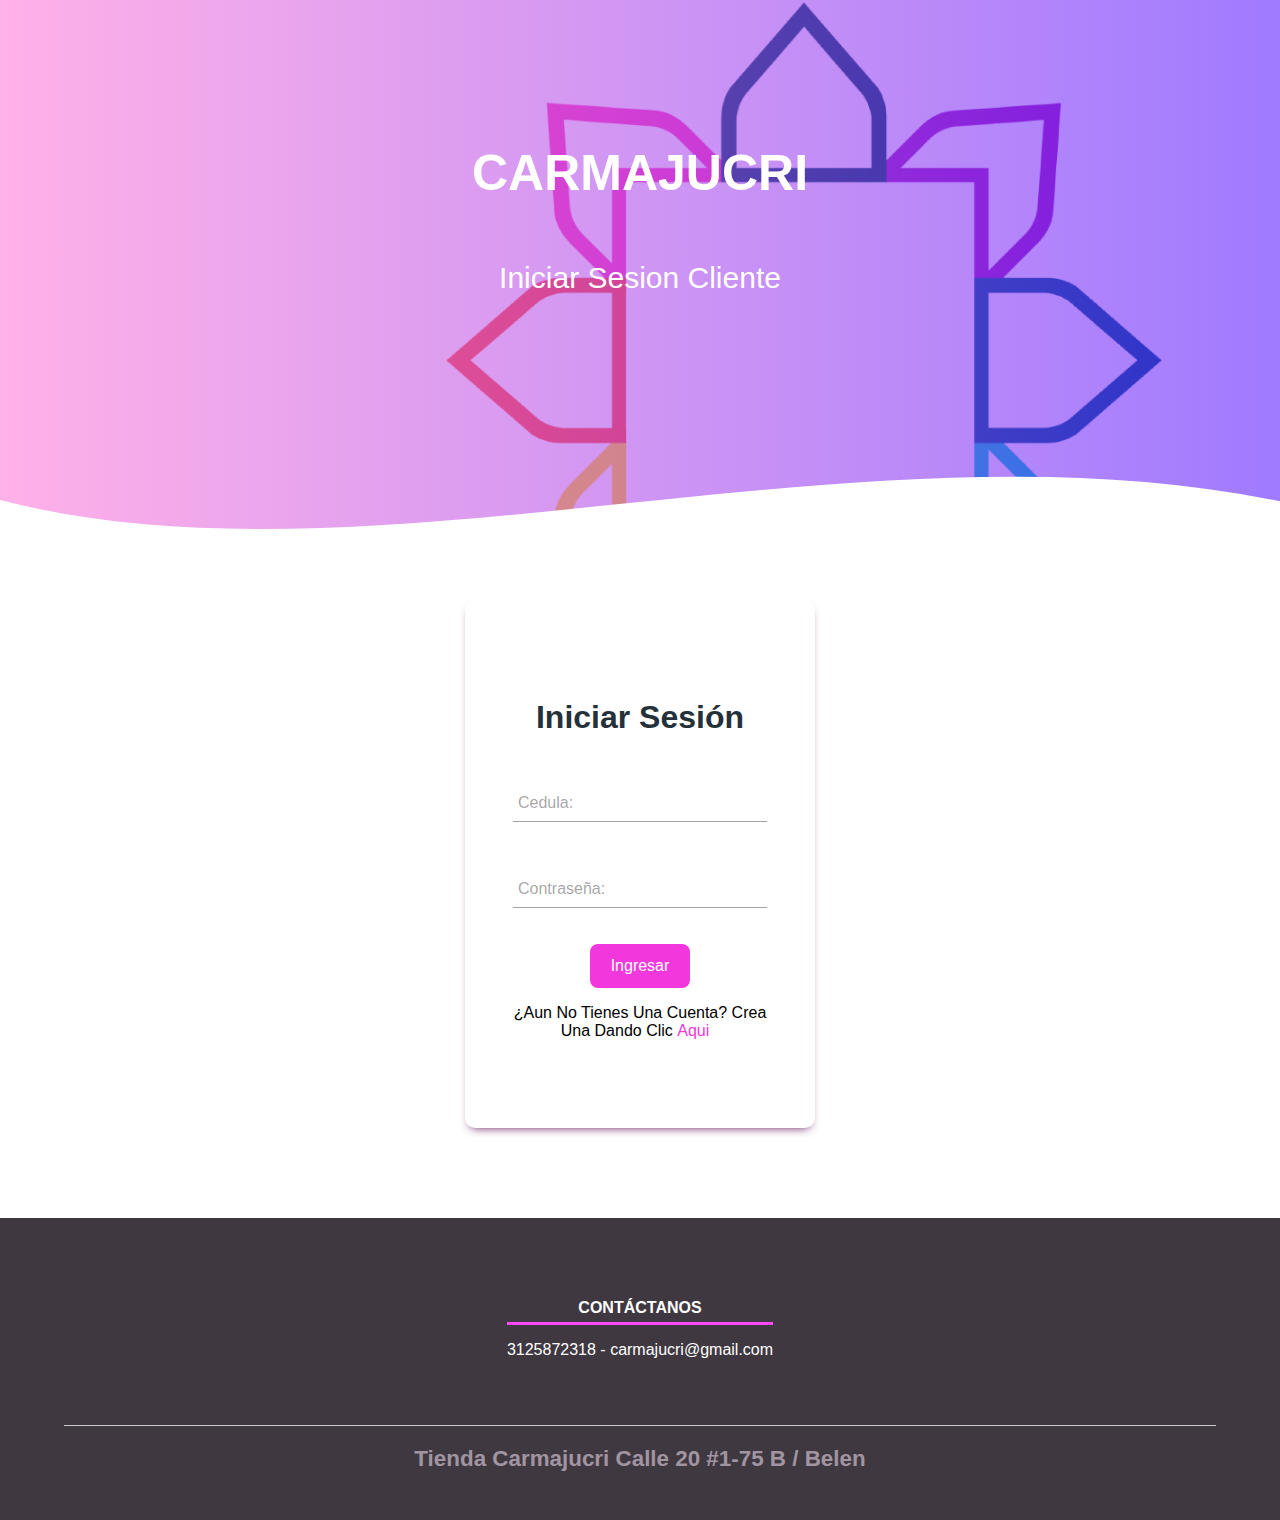
<file: index.html>
<!DOCTYPE html>
<html lang="en">

<head>
    <meta charset="UTF-8">
    <meta http-equiv="X-UA-Compatible" content="IE=edge">
    <meta name="viewport" content="width=device-width, initial-scale=1.0">
    <title>CARMAJUCRI</title>
    <link rel="stylesheet" href="CSS/estilos.css">
    <link rel="stylesheet" href="https://cdnjs.cloudflare.com/ajax/libs/font-awesome/6.1.1/css/all.min.css">
</head>

<body>
    <header>
        <section class="textos-header">
            <h1>CARMAJUCRI</h1>
            <h2>Iniciar Sesion Cliente</h2>
        </section>
        <div class="wave" style="height: 150px; overflow: hidden;"><svg viewBox="0 0 500 150" preserveAspectRatio="none"
                style="height: 100%; width: 100%;">
                <path d="M0.00,49.98 C149.99,150.00 349.20,-49.98 517.21,61.67 L500.00,150.00 L0.00,150.00 Z"
                    style="stroke: none; fill: rgb(255, 255, 255);"></path>
            </svg></div>
    </header>


        <div id="formu">
            <form class="form" action="iniciar.php" method="POST">
                <h2 class="form_title">Iniciar Sesión</h2>
                <div class="form_container">
                    <div class="form_group">
                        <input type="number" name="cedula" id="name" class="form_input" placeholder=" " required>
                        <label for="name" class="form_label">Cedula:</label>
                        <span class="form_line"></span>
                    </div>
                </div>
                <div class="form_container">
                    <div class="form_group">
                        <input type="password" name="contra" id="con" class="form_input" placeholder=" " required>
                        <label for="con" class="form_label">Contraseña:</label>
                        <span class="form_line"></span>
                    </div>
                </div><br><br>

                <input type="submit" class="form_submit" value="Ingresar">

                <p>¿Aun No Tienes Una Cuenta? Crea Una Dando Clic <a href="crearusuario.html" class="aqui">Aqui</a></p>
              </form>
        </div><br><br><br><br><br>

        
</body>
<footer>
    <div class="contenedor-footer">
        <div class="content-foo">
            <h4>CONTÁCTANOS</h4>
            <p>3125872318 - carmajucri@gmail.com</p>
        </div>
    </div>
    <h2 class="titulo-final">Tienda Carmajucri Calle 20 #1-75 B / Belen</h2><br>
</footer>

</html>
</file>
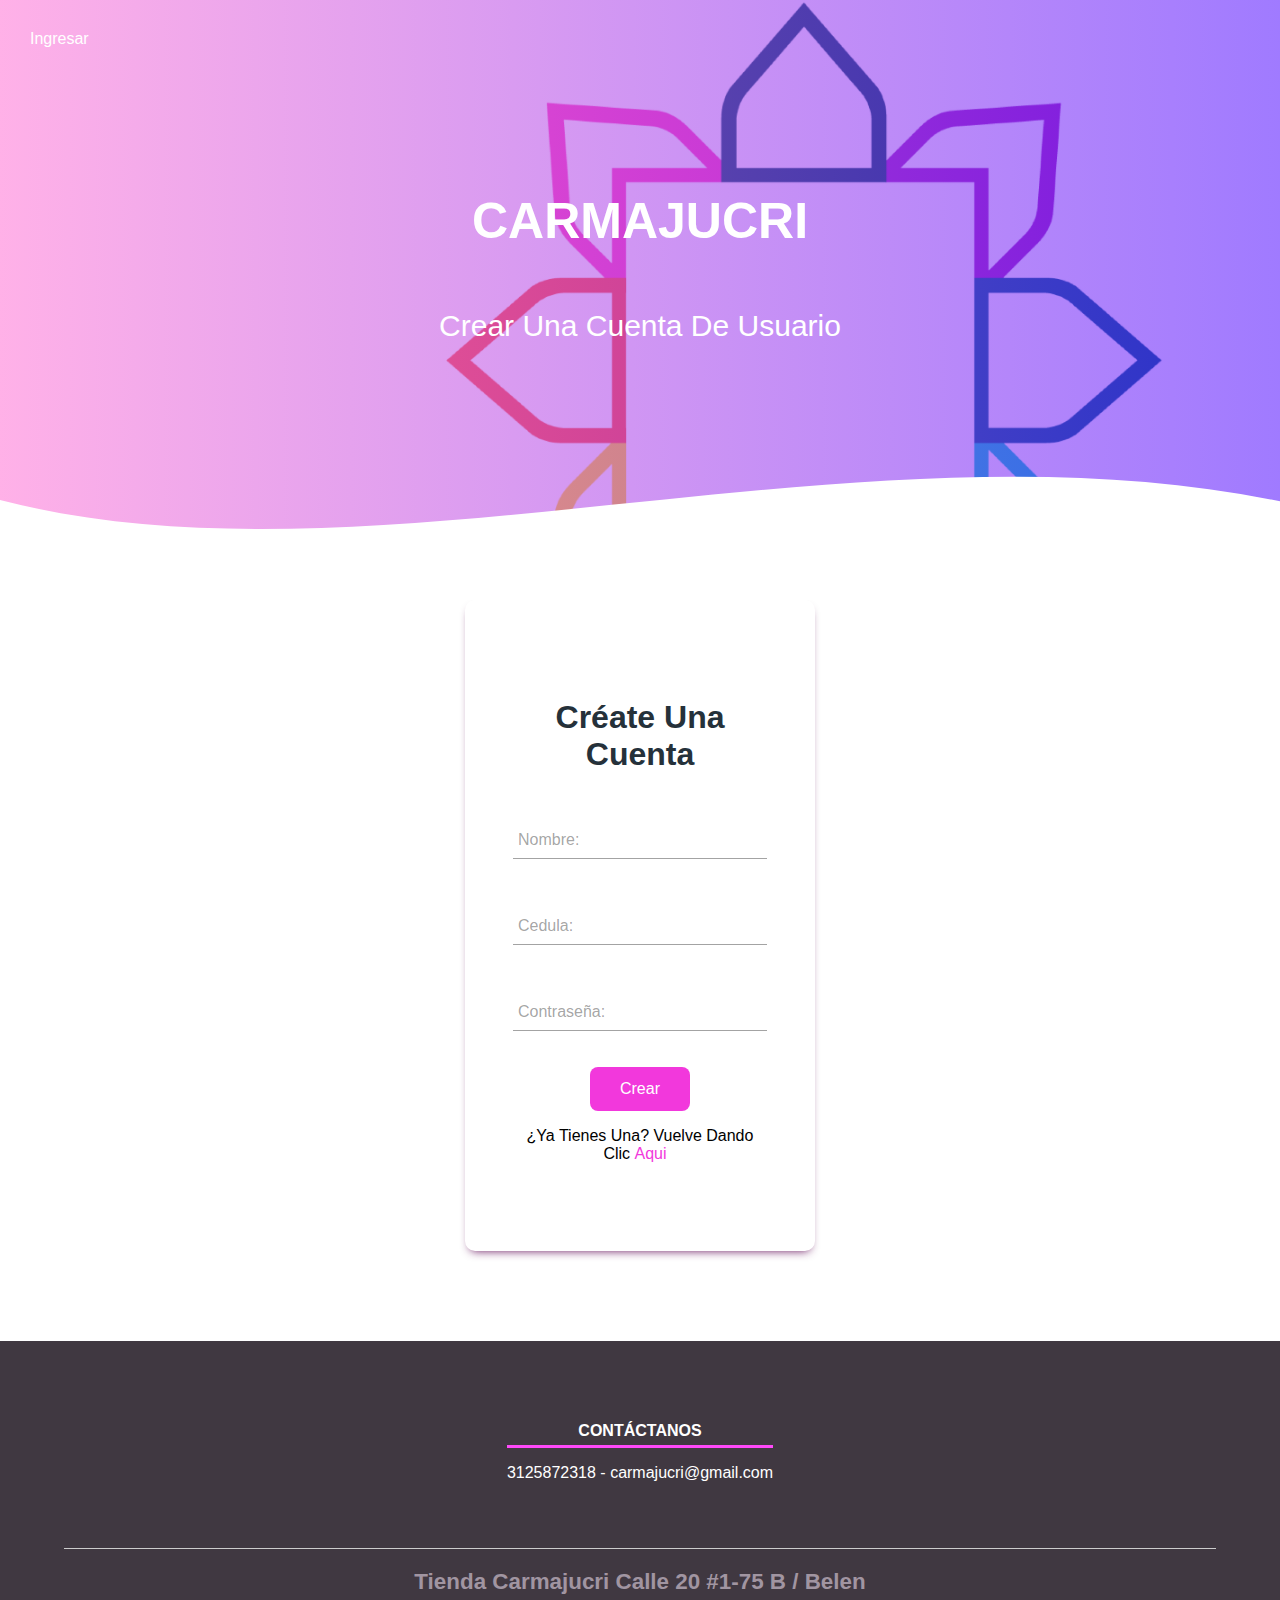
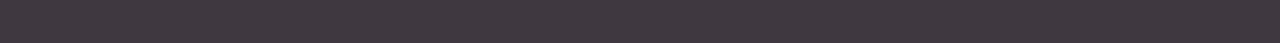
<file: crearusuario.html>
<!DOCTYPE html>
<html lang="en">

<head>
    <meta charset="UTF-8">
    <meta http-equiv="X-UA-Compatible" content="IE=edge">
    <meta name="viewport" content="width=device-width, initial-scale=1.0">
    <title>Usuario</title>
    <link rel="stylesheet" href="CSS/estilos.css">
    <link rel="stylesheet" href="https://cdnjs.cloudflare.com/ajax/libs/font-awesome/6.1.1/css/all.min.css">
</head>

<body>
    <header>
        <nav>
            <a href="index.html">Ingresar</a>
        </nav>
        <section class="textos-header">
            <h1>CARMAJUCRI</h1>
            <h2>Crear Una Cuenta De Usuario</h2>
        </section>
        <div class="wave" style="height: 150px; overflow: hidden;"><svg viewBox="0 0 500 150" preserveAspectRatio="none"
                style="height: 100%; width: 100%;">
                <path d="M0.00,49.98 C149.99,150.00 349.20,-49.98 517.21,61.67 L500.00,150.00 L0.00,150.00 Z"
                    style="stroke: none; fill: rgb(255, 255, 255);"></path>
            </svg></div>
    </header>
        <div id="formu">
            <form class="form" action="RegistrarUsurio.php" method="POST">
                <h2 class="form_title">Créate Una Cuenta</h2>
                <div class="form_container">
                    <div class="form_group">
                        <input type="text" name="Nom" id="name" class="form_input" placeholder=" " required>
                        <label for="name" class="form_label">Nombre:</label>
                        <span class="form_line"></span>
                    </div>
                </div>
                <div class="form_container">
                    <div class="form_group">
                        <input type="number" name="Cedula" id="ced" class="form_input" placeholder=" " required>
                        <label for="ced" class="form_label">Cedula:</label>
                        <span class="form_line"></span>
                    </div>
                </div>
                <div class="form_container">
                    <div class="form_group">
                        <input type="password" name="Contra" id="con" class="form_input" placeholder=" " required>
                        <label for="con" class="form_label">Contraseña:</label>
                        <span class="form_line"></span>
                    </div>
                </div><br><br>

                <input type="submit" class="form_submit" value="Crear">

                <p>¿Ya Tienes Una? Vuelve Dando Clic <a href="index.html" class="aqui">Aqui</a></p>
              </form>
        </div><br><br><br><br><br>
</body>
<footer>
    <div class="contenedor-footer">
        <div class="content-foo">
            <h4>CONTÁCTANOS</h4>
            <p>3125872318 - carmajucri@gmail.com</p>
        </div>
    </div>
    <h2 class="titulo-final">Tienda Carmajucri Calle 20 #1-75 B / Belen</h2><br>
</footer>

</html>
</file>
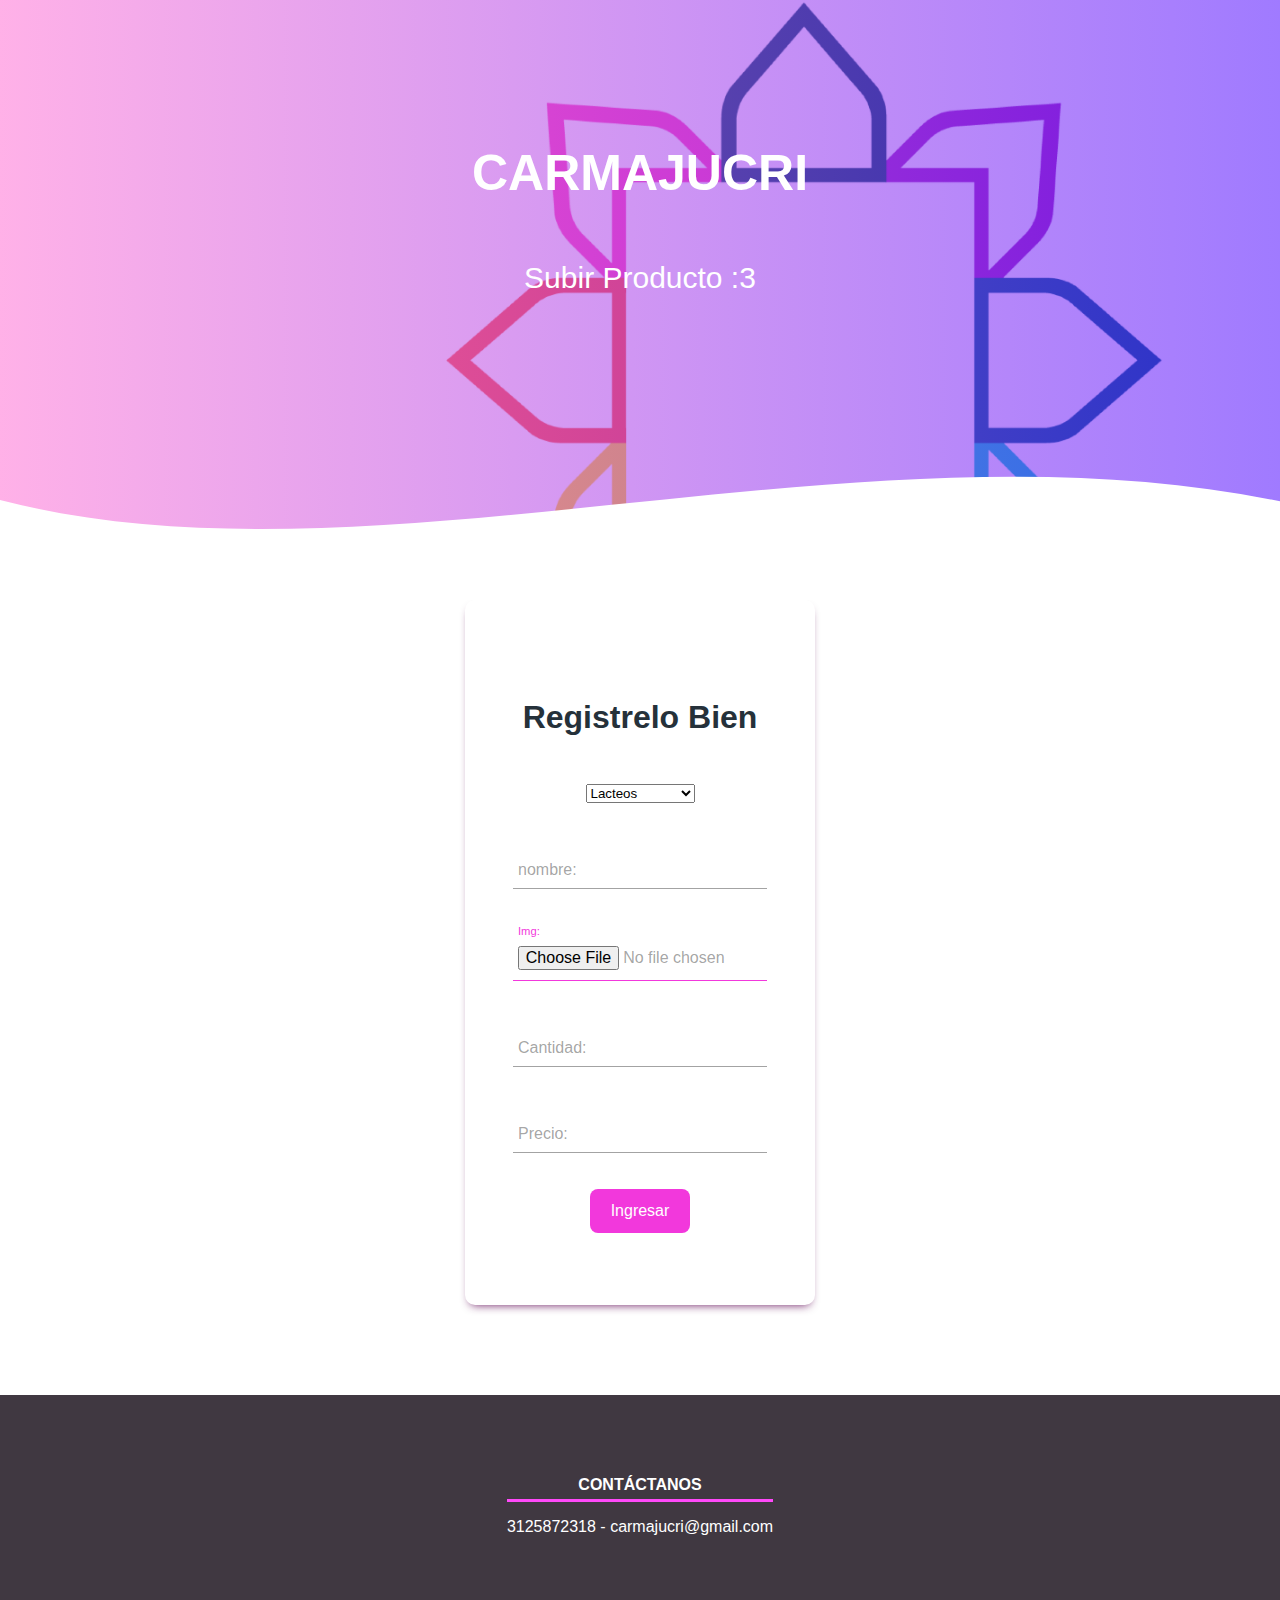
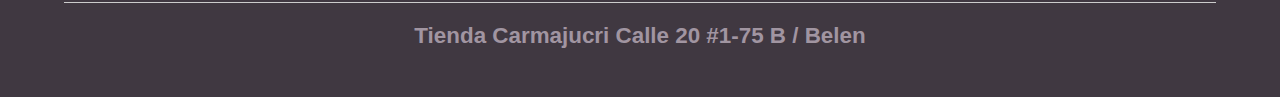
<file: subirIMG.html>
<!DOCTYPE html>
<html lang="en">

<head>
    <meta charset="UTF-8">
    <meta http-equiv="X-UA-Compatible" content="IE=edge">
    <meta name="viewport" content="width=device-width, initial-scale=1.0">
    <title>CARMAJUCRI</title>
    <link rel="stylesheet" href="CSS/estilos.css">
    <link rel="stylesheet" href="https://cdnjs.cloudflare.com/ajax/libs/font-awesome/6.1.1/css/all.min.css">
</head>

<body>
    <header>
        <section class="textos-header">
            <h1>CARMAJUCRI</h1>
            <h2>Subir Producto :3</h2>
        </section>
        <div class="wave" style="height: 150px; overflow: hidden;"><svg viewBox="0 0 500 150" preserveAspectRatio="none"
                style="height: 100%; width: 100%;">
                <path d="M0.00,49.98 C149.99,150.00 349.20,-49.98 517.21,61.67 L500.00,150.00 L0.00,150.00 Z"
                    style="stroke: none; fill: rgb(255, 255, 255);"></path>
            </svg></div>
    </header>

        <div id="formu">
            <form class="form" action="Reg_img.php" method="POST">
                <h2 class="form_title">Registrelo Bien</h2>
                <div class="form_container">
                    <div class="form_group">
                        <select name="lista">
                            <option value="1"> Lacteos</option>
                            <option value="2"> Granos</option>
                            <option value="3"> Carnicos</option>
                            <option value="4"> Aseo</option>
                            <option value="5"> Aseo Personal</option>
                            <option value="6"> Bebidas</option>
                            <option value="7"> Medicamentos</option>
                            <option value="8"> Golocinas</option>
                        </select required>
                    </div>
                </div>
                <div class="form_container">
                    <div class="form_group">
                        <input type="text" name="nom" id="name" class="form_input" placeholder=" " required>
                        <label for="name" class="form_label">nombre:</label>
                        <span class="form_line"></span>
                    </div>
                </div>
                <div class="form_container">
                    <div class="form_group">
                        <input type="file" name="imagen" id="img" class="form_input" placeholder=" " required>
                        <label for="img" class="form_label">Img:</label>
                        <span class="form_line"></span>
                    </div>
                </div>
                <div class="form_container">
                    <div class="form_group">
                        <input type="number" name="cantidad" id="cant" class="form_input" placeholder=" " required>
                        <label for="cant" class="form_label">Cantidad:</label>
                        <span class="form_line"></span>
                    </div>
                </div>
                <div class="form_container">
                    <div class="form_group">
                        <input type="number" name="Precio" id="pre" class="form_input" placeholder=" " required>
                        <label for="pre" class="form_label">Precio:</label>
                        <span class="form_line"></span>
                    </div>
                </div><br><br>

                <input type="submit" class="form_submit" value="Ingresar">
              </form>
        </div><br><br><br><br><br>

        
</body>
<footer>
    <div class="contenedor-footer">
        <div class="content-foo">
            <h4>CONTÁCTANOS</h4>
            <p>3125872318 - carmajucri@gmail.com</p>
        </div>
    </div>
    <h2 class="titulo-final">Tienda Carmajucri Calle 20 #1-75 B / Belen</h2><br>
</footer>

</html>
</file>
<file: CSS/estilos.css>
*{
    box-sizing: border-box;
}
body {
    margin: 0;
    background: rgb(255, 255, 255);
    font-family: sans-serif;
}
img {
    display: block;
    width: 100%;
}

.titulo{
  color: #ff49f9;
  font-size: 30px;
  text-align: center;
  margin-bottom: 60px;
}
/* header */

header{
  width: 100%;
  height: 600px;
  background: #b5bc4e;  
  background: -webkit-linear-gradient(to right, hsla(318, 100%, 74%, 0.589), hsla(257, 100%, 50%, 0.52)), url(../IMG/Logo.png);
  background: linear-gradient(to right, hsla(318, 100%, 74%, 0.589), hsla(257, 100%, 50%, 0.52)), url(../IMG/Logo.png);
  background-size: cover;
  background-attachment: fixed;
  position: relative; 
}

nav{
  text-align: left;
  padding: 30px 50px 0 30px;
}

nav > a{
  color: #fff;
  font-weight: 300;
  text-decoration: none;
  margin-right: 10px;
}

nav > a:hover{
  text-decoration: underline;
}

header .textos-header{
  display: flex;
  height: 430px;
  width: 100%;
  align-items: center;
  justify-content: center;
  flex-direction: column;
  text-align: center;
}

.textos-header h1{
  font-size: 50px;
  color: #fff;
}

.textos-header h2{
  font-size: 30px;
  font-weight: 300;
  color: #fff;
}

.wave{
  position: absolute;
  bottom: 0;
  width: 100%;
}

/* Estilos del Menu */
.main-nav {
    opacity: 0;
    visibility: hidden;
    transition: all 0.5s;
    z-index: 999999;
}
.menu{
    position: absolute;
    top: 350px;
    left: 0;
    background: #212121;
    width: 100%;
    list-style: none;
    padding: 0px;
    margin: 0;
}
.menu__item {
    text-align: center;
    margin: auto;
}
.menu__link {
    font-size: 1.9em;
    padding: 20px;
    color: white;
    text-decoration: none;
    position: relative;
    display: block;
}
.menu__link:hover {
    background: white;
    color: #212121;
}
  
.mostrar{
    opacity: 1;
    visibility: visible;
}

.icon-menu {
    font-size: 2.5em;
    border: 1px solid #2e2e2e;
    display: block;
    padding: 10px 20px;
    cursor: pointer;
    margin-left: auto;
}
.main-header__btn {
    font-size: 1.6em;
    display: block;
    padding: 10px 30px;
    color: #454546;
    border: 1px solid #454546;
    text-decoration: none;
}
.main-header__input {
    font-size: 1.3em;
    display: block;
    padding: 10px;
    width: 50%;
}
.main{
    padding: 0 20px;
}
.main-header__txt{
    color: #2e2e2e;
    font-size: 2.2em;
}
.main-header__txtt{
    color: #2e2e2e;
    font-size: 1.1em;
}

/* FORMULARIO */

.form{
  background-color: #fff;
  margin: auto;
  width: 65%;
  max-width: 350px;
  padding: 4.5em 3em;
  border-radius: 10px;
  box-shadow: 0 5px 10px -5px rgba(55, 1, 62, 0.737);
  text-align: center;
  margin-bottom: 3%;
}

.form_title{
  color: #25313a;
  font-size: 2rem;
  margin-bottom: .5em;
}

.form_paragraph{
  font-weight: 300;
}

.form_container{
  margin-top: 3em;
  display: grid;
  gap: 2.5em;
}

.form_group{
  position: relative;
  color: #5757577e;
}

.form_input{
  width: 100%;
  background: none;
  color: #25313a;
  font-size: 1rem;
  padding: .6em .3em;
  border: none;
  outline: none;
  border-bottom: 1px solid;
  color: #25313a;
}

.form_input:focus + .form_label,
.form_input:not(:placeholder-shown) + .form_label{
  transform: translateY(-12px) scale(.7);
  transform-origin: left top;
  color: #d338f2;
}

.form_label{
  color: #4444447e;
  cursor: pointer;
  position: absolute;
  top: 0;
  left: 5px;
  transform: translateY(10px);
  transform: transform .5s, color .3s;
}

.form_submit{
  width: 100px;
  background-color: #d338f2;
  color: #fff;
  font-family: 'Roboto', sans-serif;
  font-weight: 300;
  font-size: 1rem;
  padding: .8em 0;
  border: none;
  border-radius: .5em;
}

.form_line{
  position: absolute;
  bottom: 0;
  left: 0;
  width: 100%;
  height: 1px;
  background-color: #d338f2;
  transform: scale(0);
  transform: left bottom;
  transform: transform .4s;
}

.form_input:focus ~ .form_line,
.form_input:not(:placeholder-shown) ~ .form_line{
  transform: scale(1);
}

/* about us */

.contenedor-sobre-afianzamiento{
  display: flex;
  justify-content: space-evenly;
}

.imagen-about-us{
  width: 25%;
}

.sobre-afianzamiento .contenido-textos{
  width: 48%;
}

.contenido-textos h3{
  margin-bottom: 15px;
}

.contenido-textos h3 span{
  background: #ff49f9;
  color: #fff;
  border-radius: 50%;
  display: inline-block;
  text-align: center;
  width: 30px;
  height: 30px;
  padding: 2px;
  box-shadow: 0 0 6px 0 rgba(0, 0, 0, .5);
  margin-right: 5px;
}

.contenido-textos p{
  padding: 0px 0px 30px 15px;
  font-weight: 300;
  text-align: justify;
}

/* FORMULARIO */

.form{
  background-color: #fff;
  margin: auto;
  width: 65%;
  max-width: 350px;
  padding: 4.5em 3em;
  border-radius: 10px;
  box-shadow: 0 5px 10px -5px rgba(91, 0, 81, 0.9);
  text-align: center;
}

.form_title{
  color: #25313a;
  font-size: 2rem;
  margin-bottom: .5em;
}

.form_paragraph{
  font-weight: 300;
}

.form_container{
  margin-top: 3em;
  display: grid;
  gap: 2.5em;
}

.form_group{
  position: relative;
  color: #5757577e;
}

.form_input{
  width: 100%;
  background: none;
  color: #4444447e;
  font-size: 1rem;
  padding: .6em .3em;
  border: none;
  outline: none;
  border-bottom: 1px solid;
  color: #4444447e;
}
.aqui{
  color: #f238dc;
  font-weight: 300;
  text-decoration: none;
  margin-right: 10px;
}

.aqui:hover{
  text-decoration: underline;
}

.form_input:focus + .form_label,
.form_input:not(:placeholder-shown) + .form_label{
  transform: translateY(-12px) scale(.7);
  transform-origin: left top;
  color: #f238dc;
}

.form_label{
  color: #4444447e;
  cursor: pointer;
  position: absolute;
  top: 0;
  left: 5px;
  transform: translateY(10px);
  transform: transform .5s, color .3s;
}

.form_submit{
  width: 100px;
  background-color: #f238dc;
  color: #fff;
  font-family: 'Roboto', sans-serif;
  font-weight: 300;
  font-size: 1rem;
  padding: .8em 0;
  border: none;
  border-radius: .5em;
}

.form_line{
  position: absolute;
  bottom: 0;
  left: 0;
  width: 100%;
  height: 1px;
  background-color: #f238dc;
  transform: scale(0);
  transform: left bottom;
  transform: transform .4s;
}

.form_input:focus ~ .form_line,
.form_input:not(:placeholder-shown) ~ .form_line{
  transform: scale(1);
}


/* ESTILOS DE SLIDER */

.container-slider {
    margin: 50px;
    position: relative;
    overflow: hidden;
}
.slider {
    display: flex;
    width: 900%;
    height: 350px;
    margin-left: -100%;
    position: relative;
}
.slider:before{
    content: "";
    position: absolute;
    z-index: 1;
    top: 0;
    left: 0;
    width: 100%;
    background: rgba(0,0,0,0.3);
    height: 100%;
}
.slider__section {
    width: 100%;
    position: relative;
}
.slider__img {
    display: block;
    width: 100%;
    height: 100%;
    object-fit: cover;
}
.slider__btn{
    position: absolute;
    width: 40px;
    height: 40px;
    background: rgba(255, 255, 255, 0.7);
    top: 50%;
    transform: translateY(-50%);
    font-size: 30px;
    font-weight: bold;
    font-family: monospace;
    text-align: center;
    border-radius: 50%;
    cursor: pointer;
    z-index: 2;
}
.slider__btn:hover {
    background: #fff;
}
.slider__btn--left {
    left: 10px;
}
.slider__btn--right {
    right: 10px;
}
.slider__content{
    position: absolute;
    top: 50%;
    left: 50%;
    color: white;
    transform: translate(-50%, -50%);
    width: 60%;
    text-align: center;
    z-index: 2;
}
.slider__title{
    font-size: 2.2em;
    margin: 0;
}
.slider__txt{
    margin: 5px 0;
}
.slider__link{
    display: block;
    font-weight: bold;
    border: 5px solid #dfaeff;
    color: white;
    padding: 10px;
    text-align: center;
    text-decoration: none;
    width: 150px;
    font-size: 1.5em;
    margin: 10px auto;
}

/* ESTILOS DE PRODUCTOS */
.main-title{
    font-size: 3.5em;
    color: #ff49f9;
}
.container-products{
    background: rgb(251, 247, 255);
    display: grid;
    grid-template-columns: repeat(2, 1fr);
    grid-gap: 10px;
    font-size: 1.5em;
}
.product{
    border: 1px solid rgb(84, 60, 85);
    padding: 20px;
    text-align: center;
    position: relative;
}
.product:before {
    content: "Ver";
    background: rgb(255, 177, 243);
    padding: 10px 20px;
    position: absolute;
    top: 15px;
    right: 20px;
    transform: rotate(-90deg);
    color: #383838;
    font-size: 1.5em;
}
.product__img{
    width: 100%;
    height: 350px;
    object-fit: cover;
}
.product__title{
    color: #383838;
    text-align: center;
}
.product__price{
    color: #383838;
    font-weight: bold;
}
.product__icon{
    color: #383838;
    display: block;
    margin: 20px 0;
}

/* ESTILOS EDITOR */
.container-editor{
    margin-top: 50px;
}
.editor__item{
    height: 200px;
    position: relative;
    overflow: hidden;
}
.editor__img{
    width: 100%;
    height: 200%;
    object-fit: cover;
}
.editor__circle{
    width: 200px;
    height: 200px;
    border: 3px solid rgb(142, 72, 168);
    border-radius: 50%;
    display: flex;
    justify-content: center;
    align-items: center;
    position: absolute;
    bottom: -200px;
    right: -150px;
    color: rgb(142, 72, 168);
    padding: 20px;
    padding-bottom: 70px;
    padding-right: 50px;
    font-size: 1.3em;
    text-align: center;
    font-weight: bold;
    transition: all 0.5s;
}
.editor__item:hover .editor__circle{
    transform: scale(1.2);
    bottom: -90px;
    right: -50px;
}
.editor__item:before{
    content: "";
    position: absolute;
    top: 0;
    left: 0;
    width: 100%;
    height: 100%;
    background: rgb(142, 72, 168,0.2);
    opacity: 0;
    transition: all 0.5s;
}
.editor__item:hover:before{
    opacity: 1;
}

/* ESTILOS FOOTER */

footer{
    background: #403841;
    padding: 60px 0 30px 0;
    margin: auto;
    overflow: hidden;
}

.contenedor-footer{
    display: flex;
    width: 90%;
    justify-content: space-evenly;
    margin: auto;
    padding-bottom: 50px;
    border-bottom: 1px solid #ccc;

}

.content-foo{
    font-size: 2em;
    text-align: center;
}

.content-foo h4{
    color: #fff;
    border-bottom: 3px solid #ff49f9;
    padding-bottom: 5px;
    margin-bottom: 10px;
}

.content-foo p{
    color: #fff;
}

.titulo-final{
    text-align: center;
    font-size: 2.4em;
    margin: 20px 0 0 0;
    color: #a195a1;
}




/* ESTILOS PARA TABLET */
@media screen and (min-width:768px) {
    .slider{
        height: 550px;
    }
    .editor__item{
        height: 350px;
    }
}

/* ESTILOS PARA WEB */
@media screen and (min-width:1024px) { 
    .container{
      width: 1000px;
      margin: auto;
    }
    .icon-menu {
      display: none;
      visibility: hidden;
    }
    .main-header .container--flex{
      display: flex;
      align-items: center;
    }
    .main-header__container{
      flex-wrap: wrap;
      align-content: flex-start;
    }
    .main-header__txt{
        font-size: 1.4em;
      width: 100%;
    }
    .main-header__container:nth-child(2){
      order: -1;
      width: 25%;
    }
    .main-header__container:nth-child(3){
      width: 25%;
      padding: 0 20px;
    }
    .main-header__title {
      width: 100%;
      font-size: 8em;
      margin: 0;
      border-bottom: 1px solid #ccc;
    }
    .main-header__link {
      margin-bottom: 20px;
    }
    .main-header__btn{
      width: 130px;
      padding: 10px;
      margin-bottom: 20px;
    }
    .main-header__input{
      width: 85%;
    }
    .main-nav{
      visibility: visible;
      opacity: 1;
      width: 100%;
      margin-top: 20px;
    }
    .menu {
      position: static;
      width: 100%;
      display: flex;
      background: none;
    }
    .menu__link{
        font-size: 1.3em;
      color: #333;
    }
    .menu__link:hover{
      background: #333;
      color: white;
    }
    .container-products {
      grid-template-columns: repeat(4, 1fr);
      grid-gap: 15px;
    }
    .product__img {
      height: 150px;
    }
    .container__testimonials{
      font-size: 1.3em; 
    }
    .container-editor{
      display: flex;
      justify-content: space-between;
    }
    .editor__item{
      width: 48%;
    }
    .copy {
      grid-column-start: span 4;
      text-align: center;
    }
  }
  
  @media screen and (min-width:1280px) { 
    .container{
      width: 1200px;
    }
    .main-header__container:nth-child(3){
      padding-left: 60px;
    }
    .main-header__container:nth-child(2){
      font-size: 1.3em;
    }
    .slider{
      height: 700px;
      font-size: 1.5em;
    }
    .slider__link{
      width: 300px;
    }
    .content-foo{
      font-size: 1em;
    }
    .titulo-final{
      font-size: 1.4em;
    }
  }
  
  @media screen and (min-width:1600px) { 
    .container{
      width: 1500px;
    }
    .main-header__container:nth-child(3){
      padding-left: 150px;
    }
    .main-header__container:nth-child(2){
      font-size: 1.5em;
    }
    .slider{
      height: 900px;
    }
    .product__img {
      height: 400px;
    }
    .slider__link{
      width: 300px;
    }
    .content-foo{
      font-size: 0.9em;
    }
    .titulo-final{
      font-size: 1.6em;
    }
}
</file>
